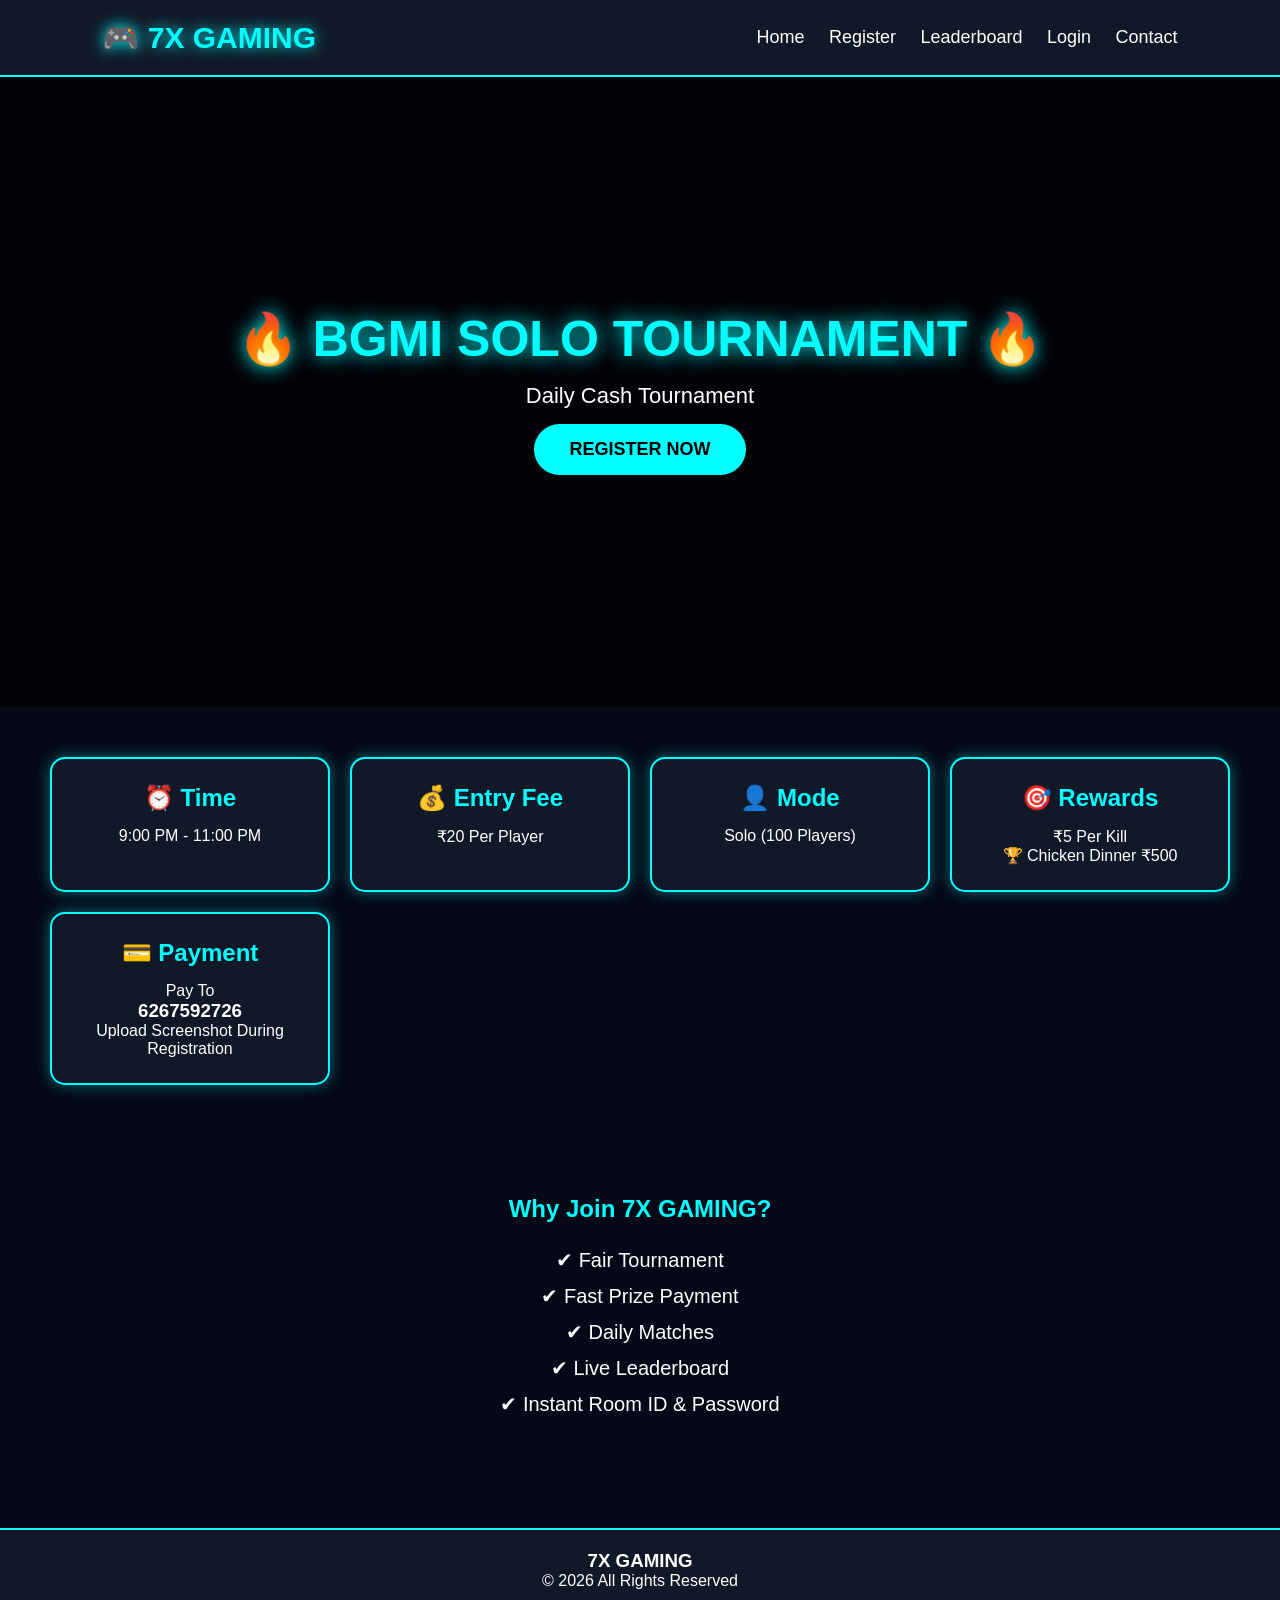
<file: index.html>
<!DOCTYPE html>
<html lang="en">
<head>
<meta charset="UTF-8">
<meta name="viewport" content="width=device-width, initial-scale=1.0">
<title>7X GAMING</title>

<link rel="stylesheet" href="style.css">
<script defer src="script.js"></script>

</head>
<body>

<header>

<div class="logo">
🎮 7X GAMING
</div>

<nav>

<a href="index.html">Home</a>

<a href="register.html">Register</a>

<a href="leaderboard.html">Leaderboard</a>

<a href="login.html">Login</a>

<a href="contact.html">Contact</a>

</nav>

</header>

<section class="banner">

<h1>🔥 BGMI SOLO TOURNAMENT 🔥</h1>

<p>Daily Cash Tournament</p>

<a href="register.html">
<button>REGISTER NOW</button>
</a>

</section>

<section class="cards">

<div class="card">

<h2>⏰ Time</h2>

<p>9:00 PM - 11:00 PM</p>

</div>

<div class="card">

<h2>💰 Entry Fee</h2>

<p>₹20 Per Player</p>

</div>

<div class="card">

<h2>👤 Mode</h2>

<p>Solo (100 Players)</p>

</div>

<div class="card">

<h2>🎯 Rewards</h2>

<p>₹5 Per Kill</p>

<p>🏆 Chicken Dinner ₹500</p>

</div>

<div class="card">

<h2>💳 Payment</h2>

<p>Pay To</p>

<h3>6267592726</h3>

<p>Upload Screenshot During Registration</p>

</div>

</section>

<section class="about">

<h2>Why Join 7X GAMING?</h2>

<ul>

<li>✔ Fair Tournament</li>

<li>✔ Fast Prize Payment</li>

<li>✔ Daily Matches</li>

<li>✔ Live Leaderboard</li>

<li>✔ Instant Room ID & Password</li>

</ul>

</section>

<footer>

<h3>7X GAMING</h3>

<p>© 2026 All Rights Reserved</p>

</footer>

</body>
  </html>
</file>
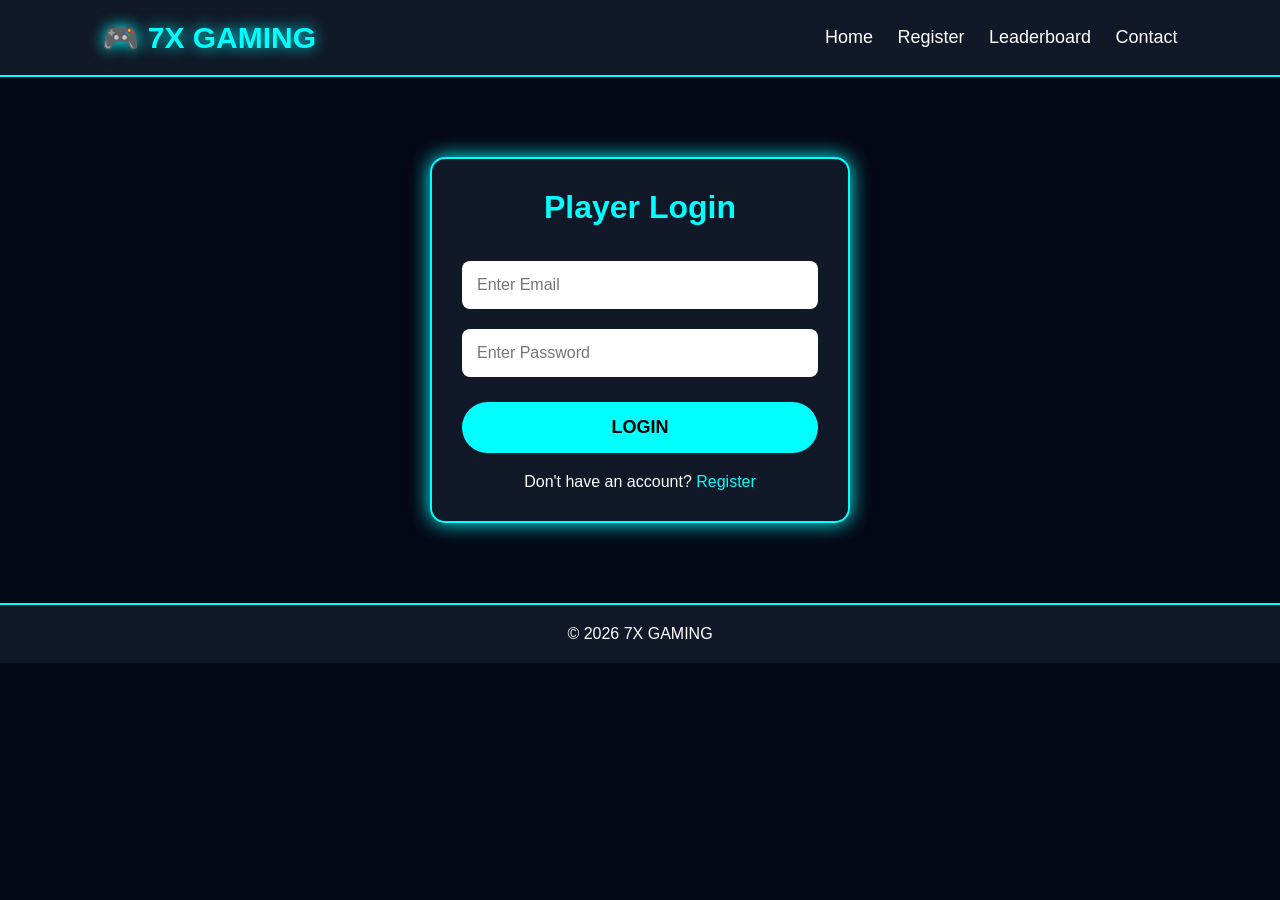
<file: login.html>
<!DOCTYPE html>
<html lang="en">
<head>
<meta charset="UTF-8">
<meta name="viewport" content="width=device-width, initial-scale=1.0">
<title>7X GAMING - Login</title>

<link rel="stylesheet" href="style.css">
<script defer src="script.js"></script>

<style>
.login-box{
width:90%;
max-width:420px;
margin:80px auto;
background:#111827;
padding:30px;
border-radius:15px;
box-shadow:0 0 20px cyan;
border:2px solid cyan;
}

.login-box h1{
text-align:center;
margin-bottom:25px;
color:cyan;
}

.login-box input{
width:100%;
padding:15px;
margin:10px 0;
border:none;
border-radius:8px;
font-size:16px;
outline:none;
}

.login-box button{
width:100%;
margin-top:15px;
}

.login-box p{
text-align:center;
margin-top:20px;
}

.login-box a{
color:cyan;
text-decoration:none;
}
</style>

</head>

<body>

<header>

<div class="logo">🎮 7X GAMING</div>

<nav>
<a href="index.html">Home</a>
<a href="register.html">Register</a>
<a href="leaderboard.html">Leaderboard</a>
<a href="contact.html">Contact</a>
</nav>

</header>

<div class="login-box">

<h1>Player Login</h1>

<form id="loginForm">

<input
type="email"
placeholder="Enter Email"
required>

<input
type="password"
placeholder="Enter Password"
required>

<button type="submit">
LOGIN
</button>

</form>

<p>
Don't have an account?
<a href="register.html">
Register
</a>
</p>

</div>

<footer>

<p>© 2026 7X GAMING</p>

</footer>

</body>
</html>
</file>
<file: style.css>
*{
margin:0;
padding:0;
box-sizing:border-box;
font-family:Arial,Helvetica,sans-serif;
}

body{
background:#050816;
color:#fff;
}

header{
display:flex;
justify-content:space-between;
align-items:center;
padding:20px 8%;
background:#111827;
border-bottom:2px solid #00ffff;
position:sticky;
top:0;
}

.logo{
font-size:30px;
font-weight:bold;
color:#00ffff;
text-shadow:0 0 15px cyan;
}

nav a{
color:white;
text-decoration:none;
margin-left:20px;
font-size:18px;
transition:.3s;
}

nav a:hover{
color:#00ffff;
}

.banner{
height:70vh;
display:flex;
flex-direction:column;
justify-content:center;
align-items:center;
text-align:center;
background:linear-gradient(rgba(0,0,0,.7),rgba(0,0,0,.7)),url("https://images.unsplash.com/photo-1542751371-adc38448a05e?auto=format&fit=crop&w=1400&q=80");
background-size:cover;
background-position:center;
}

.banner h1{
font-size:50px;
color:#00ffff;
text-shadow:0 0 20px cyan;
}

.banner p{
font-size:22px;
margin:15px 0;
}

button{
padding:15px 35px;
background:#00ffff;
border:none;
border-radius:30px;
font-size:18px;
font-weight:bold;
cursor:pointer;
transition:.3s;
}

button:hover{
background:#ff00ff;
color:white;
transform:scale(1.08);
}

.cards{
display:grid;
grid-template-columns:repeat(auto-fit,minmax(260px,1fr));
gap:20px;
padding:50px;
}

.card{
background:#111827;
padding:25px;
border-radius:15px;
border:2px solid #00ffff;
text-align:center;
box-shadow:0 0 15px rgba(0,255,255,.4);
transition:.3s;
}

.card:hover{
transform:translateY(-8px);
box-shadow:0 0 25px cyan;
}

.card h2{
margin-bottom:15px;
color:#00ffff;
}

.about{
padding:60px 20px;
text-align:center;
}

.about h2{
color:#00ffff;
margin-bottom:25px;
}

.about ul{
list-style:none;
}

.about li{
font-size:20px;
margin:12px 0;
}

footer{
background:#111827;
padding:20px;
text-align:center;
margin-top:40px;
border-top:2px solid #00ffff;
}

@media(max-width:768px){

header{
flex-direction:column;
}

nav{
margin-top:15px;
}

nav a{
display:block;
margin:10px 0;
}

.banner h1{
font-size:35px;
}

.cards{
padding:20px;
}

  }
</file>
